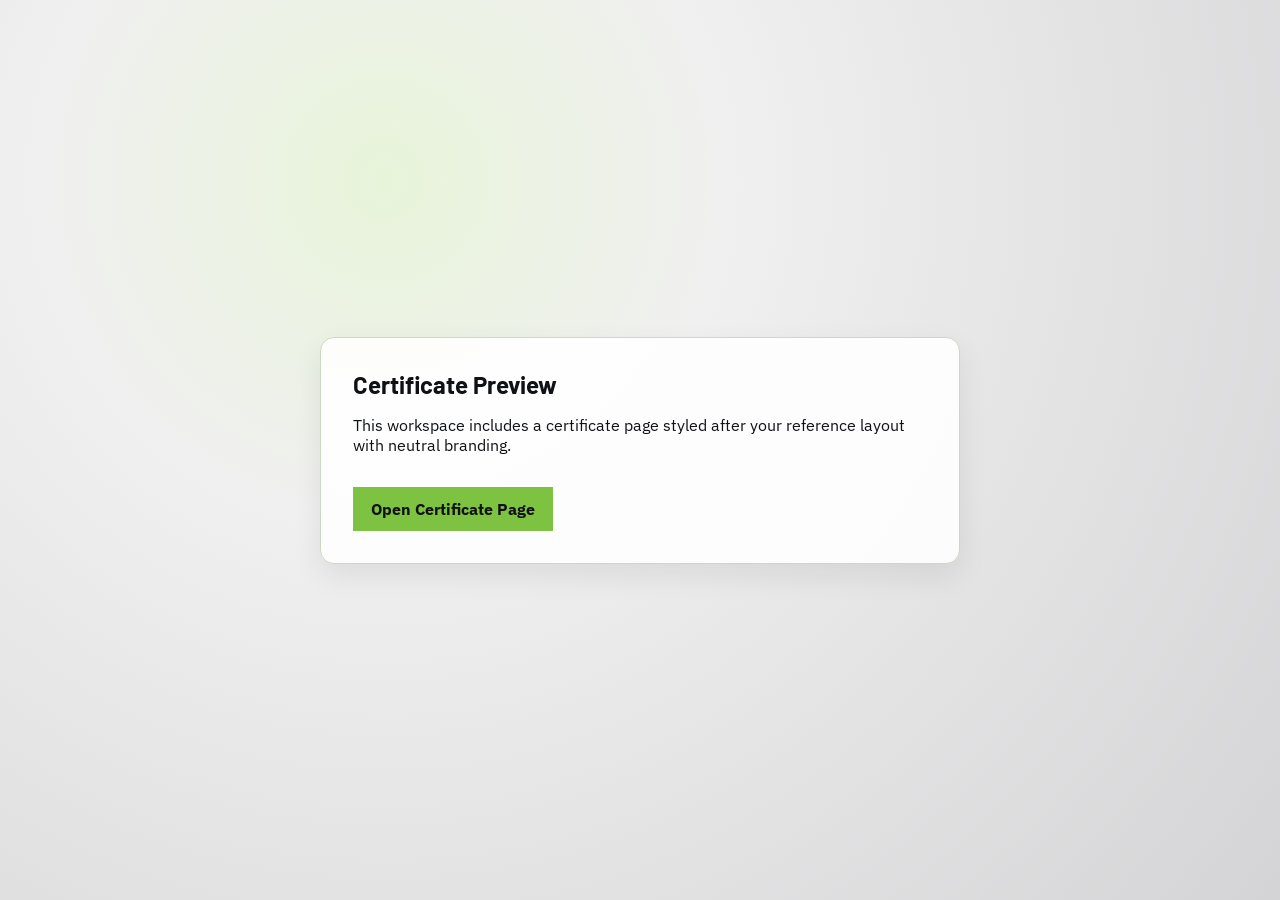
<file: index.html>
<!doctype html>
<html lang="en">
<head>
  <meta charset="UTF-8">
  <meta name="viewport" content="width=device-width, initial-scale=1.0">
  <title>Certificate Portal</title>
  <link rel="preconnect" href="https://fonts.googleapis.com">
  <link rel="preconnect" href="https://fonts.gstatic.com" crossorigin>
  <link href="https://fonts.googleapis.com/css2?family=Barlow:wght@400;600;700;800&family=IBM+Plex+Sans:wght@400;600;700&display=swap" rel="stylesheet">
  <link rel="stylesheet" href="styles.css">
</head>
<body>
  <main class="landing-wrap">
    <section class="landing-card">
      <h1>Certificate Preview</h1>
      <p>This workspace includes a certificate page styled after your reference layout with neutral branding.</p>
      <a class="primary-btn" href="certificates/?id=xaSdyz20TZeU59IXTKAHQQ#">Open Certificate Page</a>
    </section>
  </main>
</body>
</html>
</file>
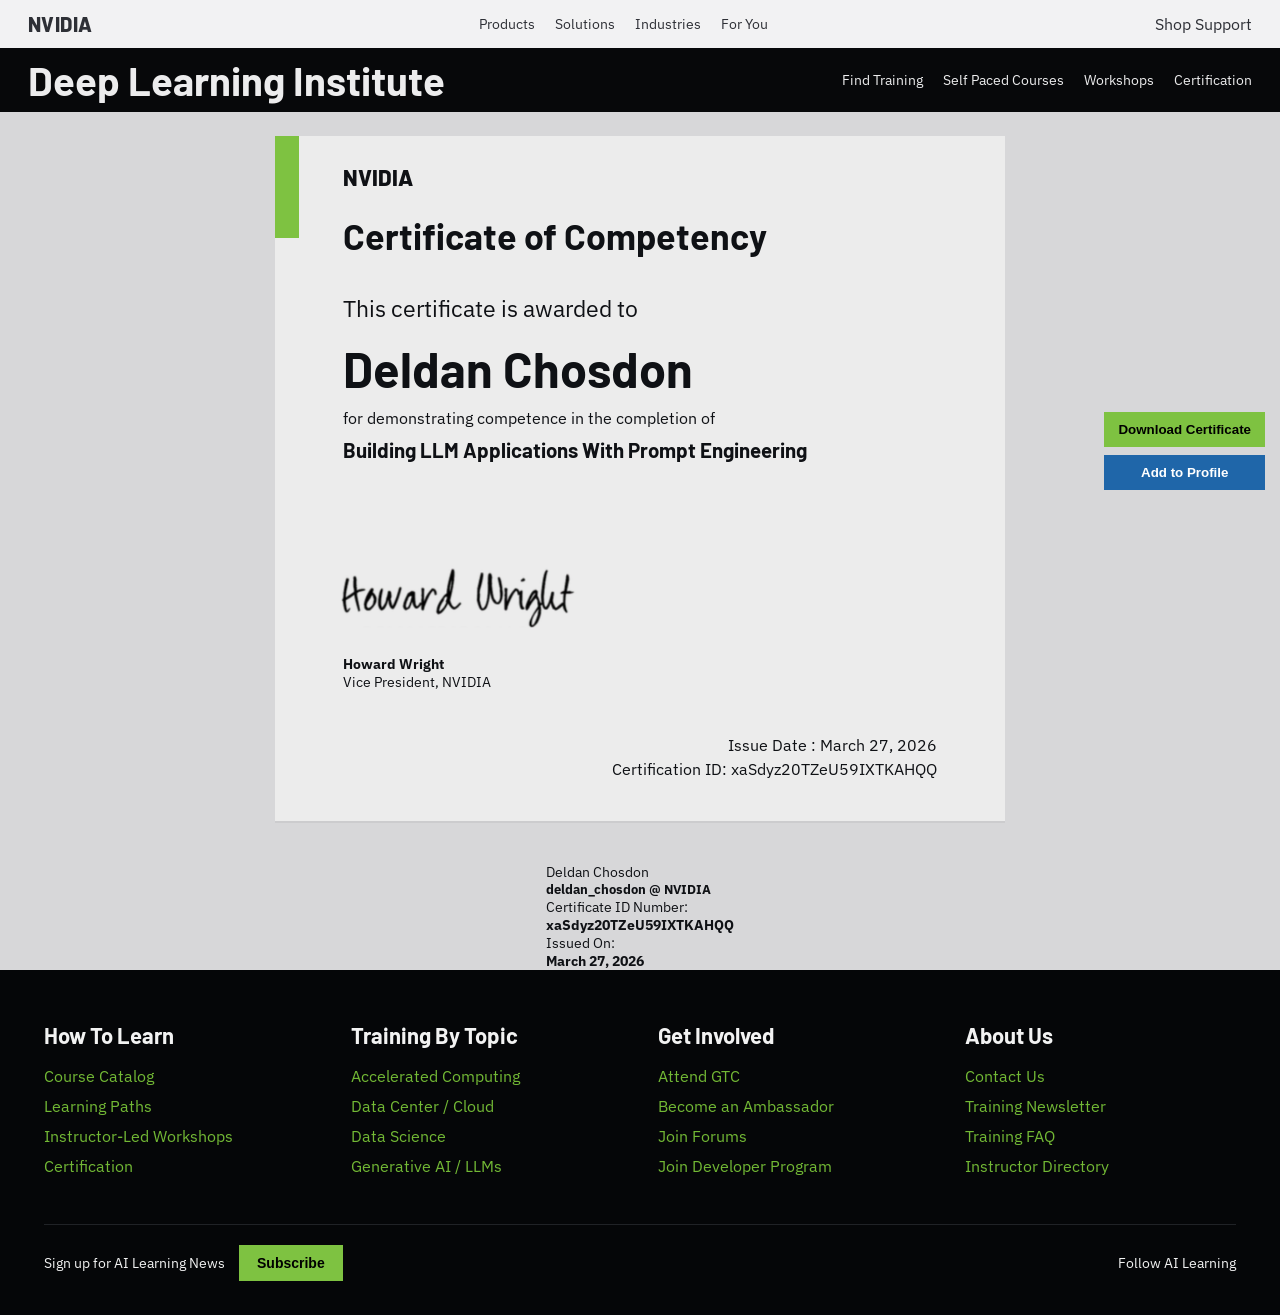
<file: certificates/index.html>
<!doctype html>
<html lang="en">
<head>
  <meta charset="UTF-8">
  <meta name="viewport" content="width=device-width, initial-scale=1.0">
  <title>Certificate of Competency</title>
  <link rel="preconnect" href="https://fonts.googleapis.com">
  <link rel="preconnect" href="https://fonts.gstatic.com" crossorigin>
  <link href="https://fonts.googleapis.com/css2?family=Barlow:wght@400;600;700;800&family=IBM+Plex+Sans:wght@400;600;700&display=swap" rel="stylesheet">
  <link rel="stylesheet" href="../styles.css">
</head>
<body class="certificate-page">
  <header class="top-header">
    <div class="row row-light">
      <div class="brand-pill" aria-label="Brand">NVIDIA</div>
      <nav>
        <a href="#">Products</a>
        <a href="#">Solutions</a>
        <a href="#">Industries</a>
        <a href="#">For You</a>
      </nav>
      <div class="right-links">
        <a href="#">Shop</a>
        <a href="#">Support</a>
      </div>
    </div>
    <div class="row row-dark">
      <strong>Deep Learning Institute</strong>
      <nav>
        <a href="#">Find Training</a>
        <a href="#">Self Paced Courses</a>
        <a href="#">Workshops</a>
        <a href="#">Certification</a>
      </nav>
    </div>
  </header>

  <main>
    <section class="certificate-shell">
      <article class="certificate-card">
        <div class="left-accent"></div>
        <div class="cert-inner">
          <div class="cert-logo">NVIDIA</div>
          <h1>Certificate of Competency</h1>
          <p class="line">This certificate is awarded to</p>
          <h2>Deldan Chosdon</h2>
          <p class="line completion-line">for demonstrating competence in the completion of</p>
          <h3>Building LLM Applications With Prompt Engineering</h3>

          <div class="signature-block">
            <img class="signature-image" src="../assets/signature2.png" alt="Howard Wright signature">
            <p><strong>Howard Wright</strong></p>
            <p>Vice President, NVIDIA</p>
          </div>

          <div class="meta-block">
            <p>Issue Date : <span id="issueDate">March 27, 2026</span></p>
            <p>Certification ID: <span id="certId">xaSdyz20TZeU59IXTKAHQQ</span></p>
          </div>
        </div>
      </article>

      <aside class="floating-actions">
        <button type="button">Download Certificate</button>
        <button type="button" class="secondary">Add to Profile</button>
      </aside>
    </section>

    <section class="identity-block">
      <div>
        <p>Deldan Chosdon</p>
        <p class="identity-handle"><strong>deldan_chosdon @ NVIDIA</strong></p>
        <p>Certificate ID Number:</p>
        <p><strong id="certIdMirror">xaSdyz20TZeU59IXTKAHQQ</strong></p>
        <p>Issued On:</p>
        <p><strong id="issueDateMirror">March 27, 2026</strong></p>
      </div>
    </section>
  </main>

  <footer class="mega-footer">
    <div class="footer-grid">
      <section>
        <h4>How To Learn</h4>
        <a href="#">Course Catalog</a>
        <a href="#">Learning Paths</a>
        <a href="#">Instructor-Led Workshops</a>
        <a href="#">Certification</a>
      </section>
      <section>
        <h4>Training By Topic</h4>
        <a href="#">Accelerated Computing</a>
        <a href="#">Data Center / Cloud</a>
        <a href="#">Data Science</a>
        <a href="#">Generative AI / LLMs</a>
      </section>
      <section>
        <h4>Get Involved</h4>
        <a href="#">Attend GTC</a>
        <a href="#">Become an Ambassador</a>
        <a href="#">Join Forums</a>
        <a href="#">Join Developer Program</a>
      </section>
      <section>
        <h4>About Us</h4>
        <a href="#">Contact Us</a>
        <a href="#">Training Newsletter</a>
        <a href="#">Training FAQ</a>
        <a href="#">Instructor Directory</a>
      </section>
    </div>

    <div class="footer-bottom">
      <div class="subscribe-row">
        <span>Sign up for AI Learning News</span>
        <button type="button">Subscribe</button>
      </div>
      <p>Follow AI Learning</p>
    </div>
  </footer>

  <script src="../script.js"></script>
</body>
</html>
</file>
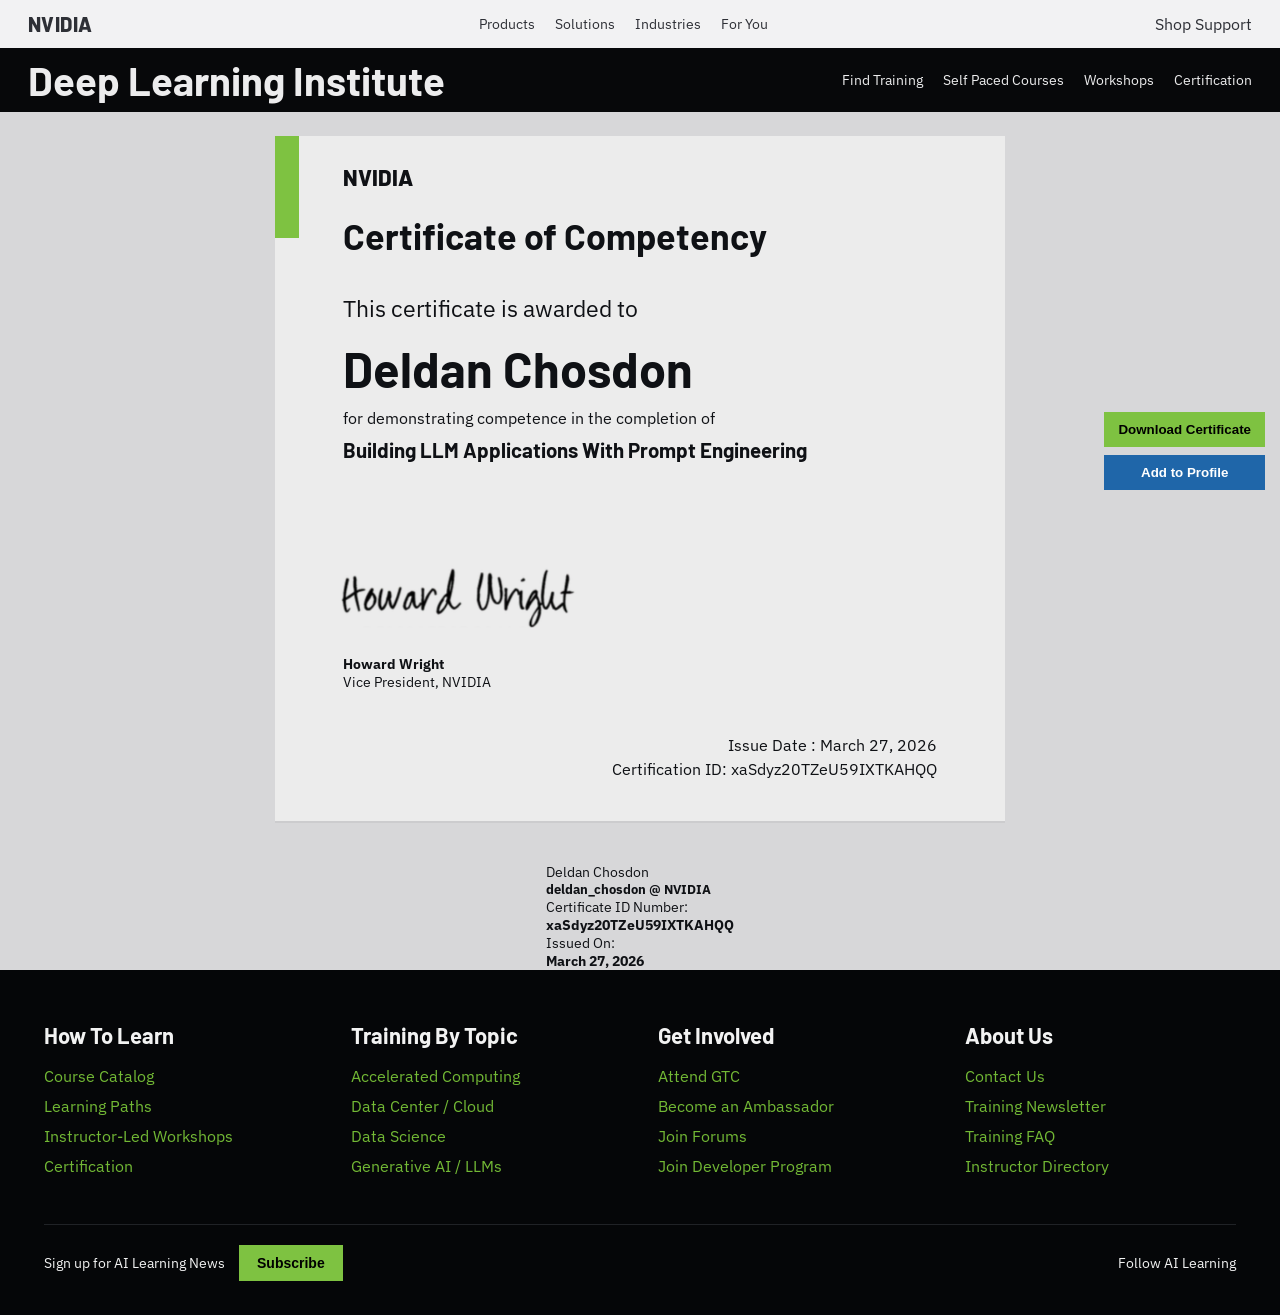
<file: certificates.html>
<!doctype html>
<html lang="en">
<head>
  <meta charset="UTF-8">
  <meta name="viewport" content="width=device-width, initial-scale=1.0">
  <title>Certificate of Competency</title>
  <link rel="preconnect" href="https://fonts.googleapis.com">
  <link rel="preconnect" href="https://fonts.gstatic.com" crossorigin>
  <link href="https://fonts.googleapis.com/css2?family=Barlow:wght@400;600;700;800&family=IBM+Plex+Sans:wght@400;600;700&display=swap" rel="stylesheet">
  <link rel="stylesheet" href="styles.css">
</head>
<body class="certificate-page">
  <header class="top-header">
    <div class="row row-light">
      <div class="brand-pill" aria-label="Brand">NVIDIA</div>
      <nav>
        <a href="#">Products</a>
        <a href="#">Solutions</a>
        <a href="#">Industries</a>
        <a href="#">For You</a>
      </nav>
      <div class="right-links">
        <a href="#">Shop</a>
        <a href="#">Support</a>
      </div>
    </div>
    <div class="row row-dark">
      <strong>Deep Learning Institute</strong>
      <nav>
        <a href="#">Find Training</a>
        <a href="#">Self Paced Courses</a>
        <a href="#">Workshops</a>
        <a href="#">Certification</a>
      </nav>
    </div>
  </header>

  <main>
    <section class="certificate-shell">
      <article class="certificate-card">
        <div class="left-accent"></div>
        <div class="cert-inner">
          <div class="cert-logo">NVIDIA</div>
          <h1>Certificate of Competency</h1>
          <p class="line">This certificate is awarded to</p>
          <h2>Deldan Chosdon</h2>
          <p class="line completion-line">for demonstrating competence in the completion of</p>
          <h3>Building LLM Applications With Prompt Engineering</h3>

          <div class="signature-block">
            <img class="signature-image" src="assets/signature2.png" alt="Howard Wright signature">
            <p><strong>Howard Wright</strong></p>
            <p>Vice President, NVIDIA</p>
          </div>

          <div class="meta-block">
            <p>Issue Date : <span id="issueDate">March 27, 2026</span></p>
            <p>Certification ID: <span id="certId">xaSdyz20TZeU59IXTKAHQQ</span></p>
          </div>
        </div>
      </article>

      <aside class="floating-actions">
        <button type="button">Download Certificate</button>
        <button type="button" class="secondary">Add to Profile</button>
      </aside>
    </section>

    <section class="identity-block">
      <div>
        <p>Deldan Chosdon</p>
        <p class="identity-handle"><strong>deldan_chosdon @ NVIDIA</strong></p>
        <p>Certificate ID Number:</p>
        <p><strong id="certIdMirror">xaSdyz20TZeU59IXTKAHQQ</strong></p>
        <p>Issued On:</p>
        <p><strong id="issueDateMirror">March 27, 2026</strong></p>
      </div>
    </section>
  </main>

  <footer class="mega-footer">
    <div class="footer-grid">
      <section>
        <h4>How To Learn</h4>
        <a href="#">Course Catalog</a>
        <a href="#">Learning Paths</a>
        <a href="#">Instructor-Led Workshops</a>
        <a href="#">Certification</a>
      </section>
      <section>
        <h4>Training By Topic</h4>
        <a href="#">Accelerated Computing</a>
        <a href="#">Data Center / Cloud</a>
        <a href="#">Data Science</a>
        <a href="#">Generative AI / LLMs</a>
      </section>
      <section>
        <h4>Get Involved</h4>
        <a href="#">Attend GTC</a>
        <a href="#">Become an Ambassador</a>
        <a href="#">Join Forums</a>
        <a href="#">Join Developer Program</a>
      </section>
      <section>
        <h4>About Us</h4>
        <a href="#">Contact Us</a>
        <a href="#">Training Newsletter</a>
        <a href="#">Training FAQ</a>
        <a href="#">Instructor Directory</a>
      </section>
    </div>

    <div class="footer-bottom">
      <div class="subscribe-row">
        <span>Sign up for AI Learning News</span>
        <button type="button">Subscribe</button>
      </div>
      <p>Follow AI Learning</p>
    </div>
  </footer>

  <script src="script.js"></script>
</body>
</html>
</file>
<file: styles.css>
:root {
  --page-gray: #d7d7d9;
  --white: #f8f8f8;
  --ink: #0f1115;
  --soft-ink: #22262c;
  --neon: #7ec241;
  --footer-green: #72b835;
}

* {
  box-sizing: border-box;
}

body {
  margin: 0;
  font-family: "IBM Plex Sans", sans-serif;
  color: var(--ink);
}

a {
  color: inherit;
  text-decoration: none;
}

.landing-wrap {
  min-height: 100vh;
  display: grid;
  place-items: center;
  padding: 24px;
  background: radial-gradient(circle at 30% 20%, #e8f4da 0%, #f0f0f0 30%, #d4d4d6 100%);
}

.landing-card {
  width: min(640px, 100%);
  background: rgba(255, 255, 255, 0.9);
  border: 1px solid #ced7c4;
  border-radius: 14px;
  padding: 32px;
  box-shadow: 0 12px 30px rgba(0, 0, 0, 0.08);
}

.landing-card h1 {
  font-family: "Barlow", sans-serif;
  margin: 0 0 10px;
}

.primary-btn {
  display: inline-block;
  margin-top: 16px;
  background: var(--neon);
  color: #111;
  font-weight: 700;
  padding: 12px 18px;
}

.certificate-page {
  background: var(--page-gray);
}

.top-header .row {
  display: flex;
  align-items: center;
  justify-content: space-between;
  padding: 12px 28px;
  gap: 20px;
}

.row nav {
  display: flex;
  flex-wrap: wrap;
  gap: 20px;
  font-size: 14px;
}

.row-light {
  background: #f2f2f3;
  color: #2e3036;
}

.row-dark {
  background: #07080a;
  color: #ececed;
}

.row-dark strong {
  font-family: "Barlow", sans-serif;
  font-size: 40px;
  line-height: 1;
}

.brand-pill {
  font-family: "Barlow", sans-serif;
  font-size: 20px;
  font-weight: 800;
  letter-spacing: 0.4px;
}

.certificate-shell {
  width: min(1260px, 100% - 30px);
  margin: 24px auto;
  position: relative;
}

.certificate-card {
  width: min(730px, 100%);
  margin: 0 auto;
  background: #ececec;
  box-shadow: 0 2px 0 rgba(0, 0, 0, 0.05);
  position: relative;
  min-height: 640px;
}

.left-accent {
  position: absolute;
  left: 0;
  top: 0;
  width: 24px;
  height: 102px;
  background: var(--neon);
}

.cert-inner {
  padding: 28px 68px 38px;
}

.cert-logo {
  font-size: 22px;
  font-family: "Barlow", sans-serif;
  font-weight: 800;
}

.cert-logo span {
  font-weight: 700;
  font-size: 26px;
}

.cert-inner h1 {
  font-family: "Barlow", sans-serif;
  font-size: clamp(24px, 2.8vw, 42px);
  margin: 24px 0 36px;
}

.line {
  font-size: clamp(18px, 1.8vw, 40px);
  margin: 0;
}

.completion-line {
  font-size: clamp(14px, 1.25vw, 20px);
  white-space: nowrap;
}

.cert-inner h2 {
  font-family: "Barlow", sans-serif;
  font-size: clamp(34px, 3.8vw, 62px);
  margin: 16px 0 10px;
}

.cert-inner h3 {
  font-family: "Barlow", sans-serif;
  font-size: clamp(16px, 1.6vw, 26px);
  margin: 10px 0 32px;
  max-width: 960px;
  white-space: nowrap;
}

.signature-block {
  margin-top: 78px;
}

.signature-image {
  display: block;
  width: 300px;
  max-width: 100%;
  height: auto;
  margin-left: -30px;
  margin-bottom: 8px;
  mix-blend-mode: multiply;
}

.signature-block p {
  margin: 0;
  font-size: 14px;
}

.meta-block {
  margin-top: 44px;
  text-align: right;
  font-size: 16px;
}

.meta-block p {
  margin: 4px 0;
}

.floating-actions {
  position: absolute;
  right: 0;
  top: 46%;
  transform: translateY(-50%);
  display: grid;
  gap: 8px;
}

.floating-actions button {
  border: 0;
  font-weight: 700;
  padding: 10px 14px;
  cursor: pointer;
  background: var(--neon);
}

.floating-actions .secondary {
  background: #1f66a9;
  color: #fff;
}

.identity-block {
  width: min(1260px, 100% - 30px);
  margin: 0 auto;
  background: var(--page-gray);
  padding: 18px 0 0;
  display: flex;
  justify-content: center;
}

.identity-block p {
  margin: 0;
  font-size: 14px;
}

.identity-block .identity-handle {
  font-size: 13px;
}

.mega-footer {
  margin-top: 0;
  background: #050608;
  color: #f2f2f2;
  padding: 52px 44px 34px;
}

.footer-grid {
  display: grid;
  grid-template-columns: repeat(4, minmax(180px, 1fr));
  gap: 36px;
}

.footer-grid h4 {
  margin: 0 0 18px;
  font-family: "Barlow", sans-serif;
  font-size: 22px;
}

.footer-grid a {
  display: block;
  color: var(--footer-green);
  margin: 10px 0;
  font-size: 16px;
}

.footer-bottom {
  margin-top: 38px;
  display: flex;
  justify-content: space-between;
  align-items: center;
  gap: 16px;
  border-top: 1px solid #202226;
  padding-top: 20px;
}

.subscribe-row {
  display: flex;
  align-items: center;
  gap: 14px;
  font-size: 14px;
}

.subscribe-row button {
  border: 0;
  font-size: 14px;
  padding: 10px 18px;
  background: var(--neon);
  font-weight: 700;
}

.footer-bottom p {
  margin: 0;
  font-size: 14px;
}

@media (max-width: 1100px) {
  .row-dark strong {
    font-size: 30px;
  }

  .row nav {
    gap: 12px;
    font-size: 14px;
  }

  .cert-inner {
    padding: 28px 24px 30px;
  }

  .floating-actions {
    position: static;
    transform: none;
    margin: 14px auto 0;
    grid-template-columns: 1fr 1fr;
    width: min(730px, 100%);
  }

  .footer-grid {
    grid-template-columns: repeat(2, minmax(180px, 1fr));
  }

  .footer-grid h4 {
    font-size: 20px;
  }

  .footer-grid a {
    font-size: 15px;
  }
}

@media (max-width: 720px) {
  .top-header .row {
    padding: 10px 12px;
  }

  .brand-pill {
    font-size: 18px;
  }

  .row-dark strong {
    font-size: 20px;
  }

  .line {
    font-size: 20px;
  }

  .completion-line {
    white-space: normal;
  }

  .cert-inner h2 {
    font-size: 44px;
  }

  .cert-inner h3 {
    font-size: 22px;
    white-space: normal;
  }

  .signature-block {
    margin-top: 48px;
  }

  .script-sign {
    font-size: 44px;
  }

  .signature-block p {
    font-size: 16px;
  }

  .identity-block {
    justify-content: flex-start;
    padding: 18px 12px 0;
  }

  .identity-block p {
    font-size: 13px;
  }

  .mega-footer {
    padding: 30px 14px 20px;
  }

  .footer-grid {
    grid-template-columns: 1fr;
    gap: 22px;
  }

  .footer-grid h4 {
    font-size: 26px;
  }

  .footer-grid a {
    font-size: 18px;
  }

  .subscribe-row {
    font-size: 18px;
    flex-wrap: wrap;
  }

  .subscribe-row button,
  .footer-bottom p {
    font-size: 18px;
  }

  .floating-actions {
    grid-template-columns: 1fr;
  }
}
</file>
